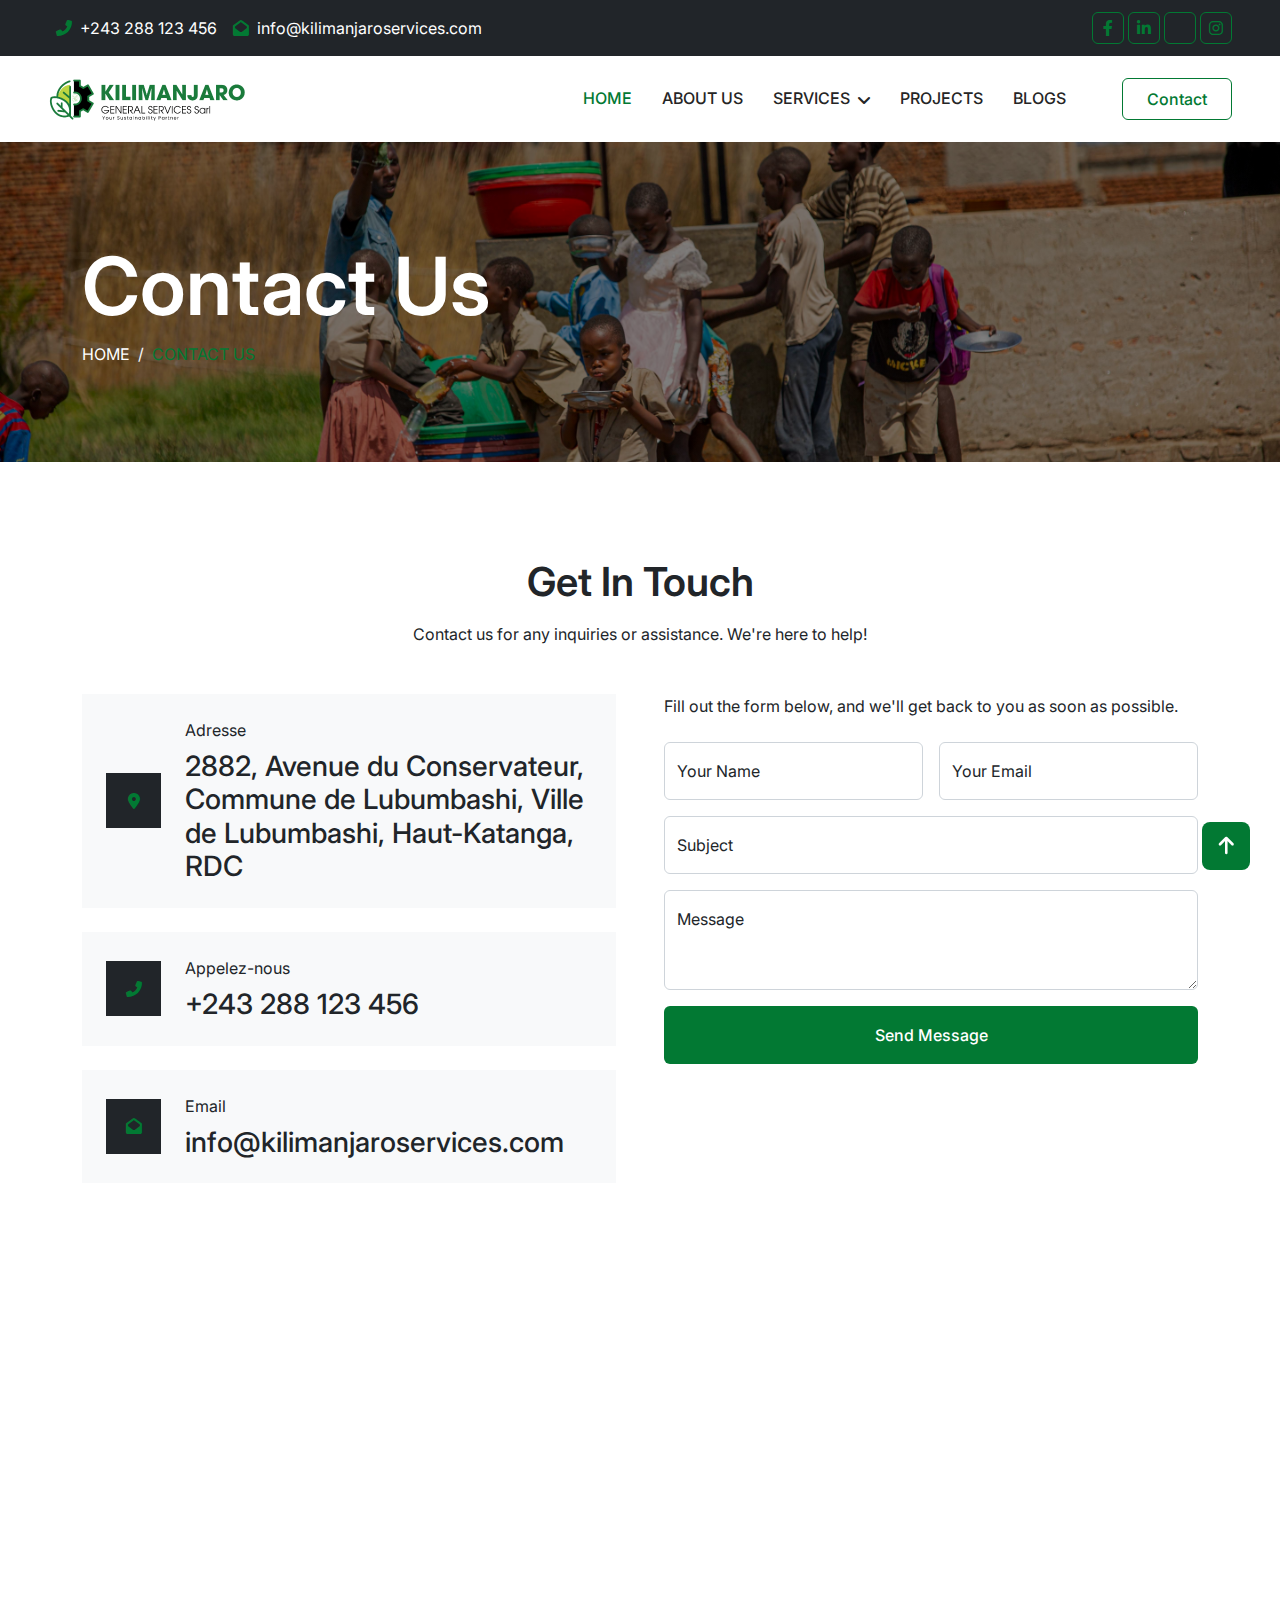
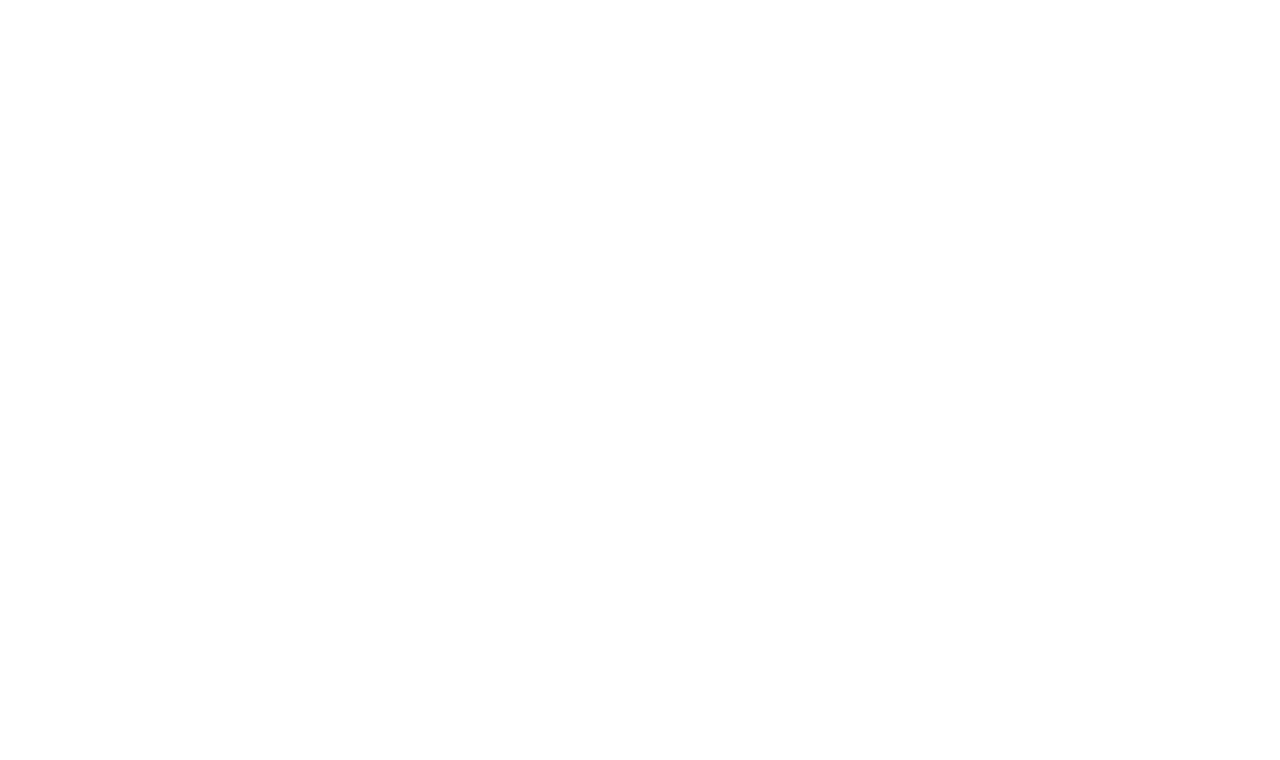
<file: contact.html>
<!DOCTYPE html>
<html lang="fr">
<head>
  <meta charset="utf-8" />
  <title>Kilimanjaro General Services - Contact</title>
  <meta name="viewport" content="width=device-width, initial-scale=1.0" />
  <meta name="keywords" content="" />
  <meta name="description" content="" />

  <!-- Favicon -->
  <link href="img/favicon.png" rel="icon" />

  <!-- Font Awesome -->
  <link href="https://cdnjs.cloudflare.com/ajax/libs/font-awesome/6.0.0-beta3/css/all.min.css" rel="stylesheet" />

  <!-- Libraries Stylesheet -->
  <link href="lib/animate/animate.min.css" rel="stylesheet" />
  <link href="lib/owlcarousel/assets/owl.carousel.min.css" rel="stylesheet" />

  <!-- Bootstrap -->
  <link href="css/bootstrap.min.css" rel="stylesheet" />

  <!-- Template Stylesheet -->
  <link href="css/style.css" rel="stylesheet" />
</head>
<body>
  <!-- Spinner Start -->
  <div id="spinner" class="show bg-white position-fixed translate-middle w-100 vh-100 top-50 start-50 d-flex align-items-center justify-content-center">
    <div class="spinner-border position-relative txt-primary" style="width: 3rem; height: 3rem" role="status"></div>
  </div>
  <!-- Spinner End -->

  <!-- Topbar Start -->
  <div class="container-fluid bg-dark p-0 wow fadeIn" data-wow-delay="0.1s">
    <div class="row gx-0 d-none d-lg-flex">
      <div class="col-lg-7 px-5 text-start">
        <div class="h-100 d-inline-flex align-items-center py-3 me-3">
          <a class="text-white px-2" href="tel:+243xxxxxxxx"><i class="fa fa-phone-alt txt-primary me-2"></i>+243 288 123 456</a>
          <a class="text-white px-2" href="mailto:info@kilimanjaroservices.com"><i class="fa fa-envelope-open txt-primary me-2"></i>info@kilimanjaroservices.com</a>
        </div>
      </div>
      <div class="col-lg-5 px-5 text-end">
        <div class="h-100 d-inline-flex align-items-center">
          <a class="btn btn-sm-square btn-outline-body me-1" href="#"><i class="fab fa-facebook-f"></i></a>
          <a class="btn btn-sm-square btn-outline-body me-1" href="#"><i class="fab fa-linkedin-in"></i></a>
          <a class="btn btn-sm-square btn-outline-body me-1" href="#"><i class="fa-brands fa-x-twitter"></i></a>
          <a class="btn btn-sm-square btn-outline-body me-0" href="#"><i class="fab fa-instagram"></i></a>
        </div>
      </div>
    </div>
  </div>
  <!-- Topbar End -->

<!-- Navbar Start -->
<nav
  class="navbar navbar-expand-lg bg-white navbar-light sticky-top py-lg-0 px-lg-5 wow fadeIn"
  data-wow-delay="0.1s"
>
  <a href="index.html" class="navbar-brand ms-4 ms-lg-0">
    <img class="me-3" src="img/logo.png" alt="logo" />
  </a>
  <button
    type="button"
    class="navbar-toggler me-4"
    data-bs-toggle="collapse"
    data-bs-target="#navbarCollapse"
  >
    <span class="navbar-toggler-icon"></span>
  </button>
  <div class="collapse navbar-collapse" id="navbarCollapse">
    <div class="navbar-nav ms-auto p-4 p-lg-0">
      <!-- Home -->
      <a href="index.html" class="nav-item nav-link active">Home</a>

      <!-- About Us -->
      <a href="about.html" class="nav-item nav-link">About Us</a>

      <!-- Services Dropdown -->
      <div class="nav-item dropdown">
        <a
          href="#"
          class="nav-link dropdown-toggle"
          data-bs-toggle="dropdown"
        >Services</a>
        <div class="dropdown-menu border-0 m-0">
          <a href="service.html" class="dropdown-item">Services</a>
          <a href="service-details.html" class="dropdown-item">Service Details</a>
        </div>
      </div>

      <!-- Projects -->
      <a href="project.html" class="nav-item nav-link">Projects</a>

      <!-- Blogs -->
      <a href="blog.html" class="nav-item nav-link">Blogs</a>
    </div>
    <a
      href="contact.html"
      class="btn btn-outline-body py-2 px-4"
      style="margin-left: 26px"
    >Contact</a>
  </div>
</nav>
<!-- Navbar End -->

  <!-- Page Header Start -->
  <div class="container-fluid page-header py-5 mb-5 wow fadeIn" data-wow-delay="0.1s">
    <div class="container py-5">
      <h1 class="display-1 text-white animated slideInDown">Contact Us</h1>
      <nav aria-label="breadcrumb animated slideInDown">
        <ol class="breadcrumb text-uppercase mb-0">
          <li class="breadcrumb-item"><a class="text-white" href="#">Home</a></li>
          <li class="breadcrumb-item txt-primary" aria-current="page">Contact Us</li>
        </ol>
      </nav>
    </div>
  </div>
  <!-- Page Header End -->

  <!-- Contact Start -->
  <section>
    <div class="container-xxl py-5">
      <div class="container">
        <div class="text-center mx-auto mb-5 wow fadeInUp" data-wow-delay="0.1s" style="max-width: 600px">
          <h1 class="mb-3">Get In Touch</h1>
          <p>Contact us for any inquiries or assistance. We're here to help!</p>
        </div>
        <div class="row g-5">
          <!-- Contact Info -->
          <div class="col-lg-6 wow fadeInUp" data-wow-delay="0.1s">
            <div class="d-flex flex-column justify-content-between h-100">
              <div class="bg-light d-flex align-items-center w-100 p-4 mb-4">
                <div class="d-flex flex-shrink-0 align-items-center justify-content-center bg-dark text-white" style="width: 55px; height: 55px">
                  <i class="fa fa-map-marker-alt txt-primary"></i>
                </div>
                <div class="ms-4">
                  <p class="mb-2">Adresse</p>
                  <h3 class="mb-0">2882, Avenue du Conservateur, Commune de Lubumbashi, Ville de Lubumbashi, Haut-Katanga, RDC</h3>
                </div>
              </div>
              <div class="bg-light d-flex align-items-center w-100 p-4 mb-4">
                <div class="d-flex flex-shrink-0 align-items-center justify-content-center bg-dark text-white" style="width: 55px; height: 55px">
                  <i class="fa fa-phone-alt txt-primary"></i>
                </div>
                <div class="ms-4">
                  <p class="mb-2">Appelez-nous</p>
                  <h3 class="mb-0">+243 288 123 456</h3>
                </div>
              </div>
              <div class="bg-light d-flex align-items-center w-100 p-4">
                <div class="d-flex flex-shrink-0 align-items-center justify-content-center bg-dark txt-primary" style="width: 55px; height: 55px">
                  <i class="fa fa-envelope-open txt-primary"></i>
                </div>
                <div class="ms-4">
                  <p class="mb-2">Email</p>
                  <h3 class="mb-0">info@kilimanjaroservices.com</h3>
                </div>
              </div>
            </div>
          </div>

          <!-- Contact Form -->
          <div class="col-lg-6 wow fadeInUp" data-wow-delay="0.5s">
            <p class="mb-4">Fill out the form below, and we'll get back to you as soon as possible.</p>
            <form id="contactForm">
              <div class="row g-3">
                <div class="col-md-6">
                  <div class="form-floating">
                    <input type="text" class="form-control" id="name" placeholder="Your Name" required />
                    <label for="name">Your Name</label>
                  </div>
                </div>
                <div class="col-md-6">
                  <div class="form-floating">
                    <input type="email" class="form-control" id="email" placeholder="Your Email" required />
                    <label for="email">Your Email</label>
                  </div>
                </div>
                <div class="col-12">
                  <div class="form-floating">
                    <input type="text" class="form-control" id="subject" placeholder="Subject" required />
                    <label for="subject">Subject</label>
                  </div>
                </div>
                <div class="col-12">
                  <div class="form-floating">
                    <textarea class="form-control" placeholder="Leave a message here" id="message" style="height: 100px" required></textarea>
                    <label for="message">Message</label>
                  </div>
                </div>
                <div class="col-12">
                  <button class="btn btn-inline-body w-100 py-3" type="submit">Send Message</button>
                </div>
              </div>
            </form>
          </div>
        </div>
      </div>
    </div>
  </section>
  <!-- Contact End -->

  <!-- Success Modal -->
  <div class="modal fade" id="successModal" tabindex="-1" aria-labelledby="successModalLabel" aria-hidden="true">
    <div class="modal-dialog">
      <div class="modal-content">
        <div class="modal-header">
          <h5 class="modal-title" id="successModalLabel">Message Sent</h5>
          <button type="button" class="btn-close" data-bs-dismiss="modal" aria-label="Close"></button>
        </div>
        <div class="modal-body">
          Thank you! Your message has been successfully sent. We will contact you shortly.
        </div>
        <div class="modal-footer">
          <button type="button" class="btn btn-inline-body" data-bs-dismiss="modal">Close</button>
        </div>
      </div>
    </div>
  </div>

  <!-- Google Map Start -->
  <div class="container-xxl pt-5 px-0 wow fadeIn" data-wow-delay="0.1s">
    <iframe class="w-100 mb-n2" style="height: 450px"
      src="https://www.google.com/maps/embed?pb=!1m18!1m12!1m3!1d3960.879267106421!2d27.468873315330476!3d-11.66802759200181!2m3!1f0!2f0!3f0!3m2!1i1024!2i768!4f13.1!3m3!1m2!1s0x1a51b3b0a9b2a0ff%3A0xf3d62211a35d6d3c!2sAvenue%20du%20Conservateur%2C%20Lubumbashi!5e0!3m2!1sfr!2scd!4v1693658400000!5m2!1sfr!2scd"
      frameborder="0" allowfullscreen="" aria-hidden="false" tabindex="0"></iframe>
  </div>
  <!-- Google Map End -->

     <!-- Footer Start -->
<section>
  <div
    class="container-fluid bg-dark text-body footer mt-5 pt-5 px-0 wow fadeIn"
    data-wow-delay="0.1s"
  >
    <div class="container py-5">
      <div class="row footer-content">
        <!-- About -->
        <div class="col-lg-4 col-md-6">
          <h3 class="text-light mb-4">About Us</h3>
          <p class="mb-2 text-light">
            Kilimanjaro General Services specializes in Environment, Social,
            Governance, and Feasibility Studies. Our mission is to deliver
            sustainable and innovative solutions tailored to your needs.
          </p>
        </div>

        <!-- Services -->
        <div class="col-lg-2 col-md-6">
          <h3 class="text-light mb-4">Services</h3>
          <a class="btn btn-link" href="">Environment</a>
          <a class="btn btn-link" href="">Social</a>
          <a class="btn btn-link" href="">Governance</a>
          <a class="btn btn-link" href="">Feasibility Studies</a>
          <a class="btn btn-link" href="">Consulting</a>
        </div>

        <!-- Quick Links -->
        <div class="col-lg-3 col-md-6">
          <h3 class="text-light mb-4">Quick Links</h3>
          <a class="btn btn-link" href="">About Us</a>
          <a class="btn btn-link" href="">Contact Us</a>
          <a class="btn btn-link" href="">Our Services</a>
          <a class="btn btn-link" href="">Legal Mentions</a>
          <a class="btn btn-link" href="">Support</a>
        </div>

        <!-- Address -->
        <div class="col-lg-3 col-md-6">
          <h3 class="text-light mb-4">Address</h3>
          <p class="mb-2 text-light">
            <i class="fa fa-map-marker-alt txt-primary me-3"></i>
            2882, Avenue du Conservateur, Commune de Lubumbashi, City of
            Lubumbashi, Haut-Katanga, DRC
          </p>
          <p class="mb-2 text-light">
            <i class="fa fa-phone-alt txt-primary me-3"></i>+243 000 000 000
          </p>
          <p class="mb-2 text-light">
            <i class="fa fa-envelope txt-primary me-3"></i>info@kilimanjaroservicescom
          </p>
          <p class="mb-2 text-light">
            <i class="fa fa-id-card txt-primary me-3"></i>RCCM:
            LSH/RCCM/24-B-01197
          </p>
          <p class="mb-2 text-light">
            <i class="fa fa-briefcase txt-primary me-3"></i>Id Nat:
            05-S9502-N64424N
          </p>
          <div class="d-flex pt-2">
            <a class="btn btn-square btn-outline-body me-1" href=""
              ><i class="fab fa-facebook-f"></i
            ></a>
            <a class="btn btn-square btn-outline-body me-1" href=""
              ><i class="fab fa-youtube"></i
            ></a>
            <a class="btn btn-sm-square btn-outline-body me-1" href="">
              <i class="fa-brands fa-x-twitter"></i>
            </a>
            <a class="btn btn-square btn-outline-body me-0" href=""
              ><i class="fab fa-linkedin-in"></i
            ></a>
          </div>
        </div>
      </div>
    </div>

    <!-- Copyright -->
    <div class="container-fluid copyright">
      <div class="container">
        <div class="row">
          <div
            class="col-md-6 text-center text-md-start mb-3 mb-md-0 text-light"
          >
            &copy; <a href="#">2024 Kilimanjaro General Services</a>, All Rights
            Reserved.
          </div>
          <div class="col-md-6 text-center text-light text-md-end">
            Designed by <a href="#">Kilimanjaro General Services Sarl</a>
          </div>
        </div>
      </div>
    </div>
  </div>
</section>
<!-- Footer End -->


  <!-- Back to Top -->
  <a href="#" class="btn btn-lg btn-inline-body btn-lg-square back-to-top"><i class="fa fa-arrow-up"></i></a>

  <!-- Scripts -->
  <script src="https://code.jquery.com/jquery-3.4.1.min.js"></script>
  <script src="js/bootstrap.min.js"></script>
  <script src="lib/wow/wow.min.js"></script>
  <script src="lib/easing/easing.min.js"></script>
  <script src="lib/waypoints/waypoints.min.js"></script>
  <script src="lib/counterup/counterup.min.js"></script>
  <script src="lib/owlcarousel/owl.carousel.min.js"></script>
  <script src="js/main.js"></script>

  <script>
    document.getElementById("contactForm").addEventListener("submit", function(e){
      e.preventDefault();
      const successModal = new bootstrap.Modal(document.getElementById("successModal"));
      successModal.show();
      this.reset();
    });
  </script>
</body>
</html>
</file>
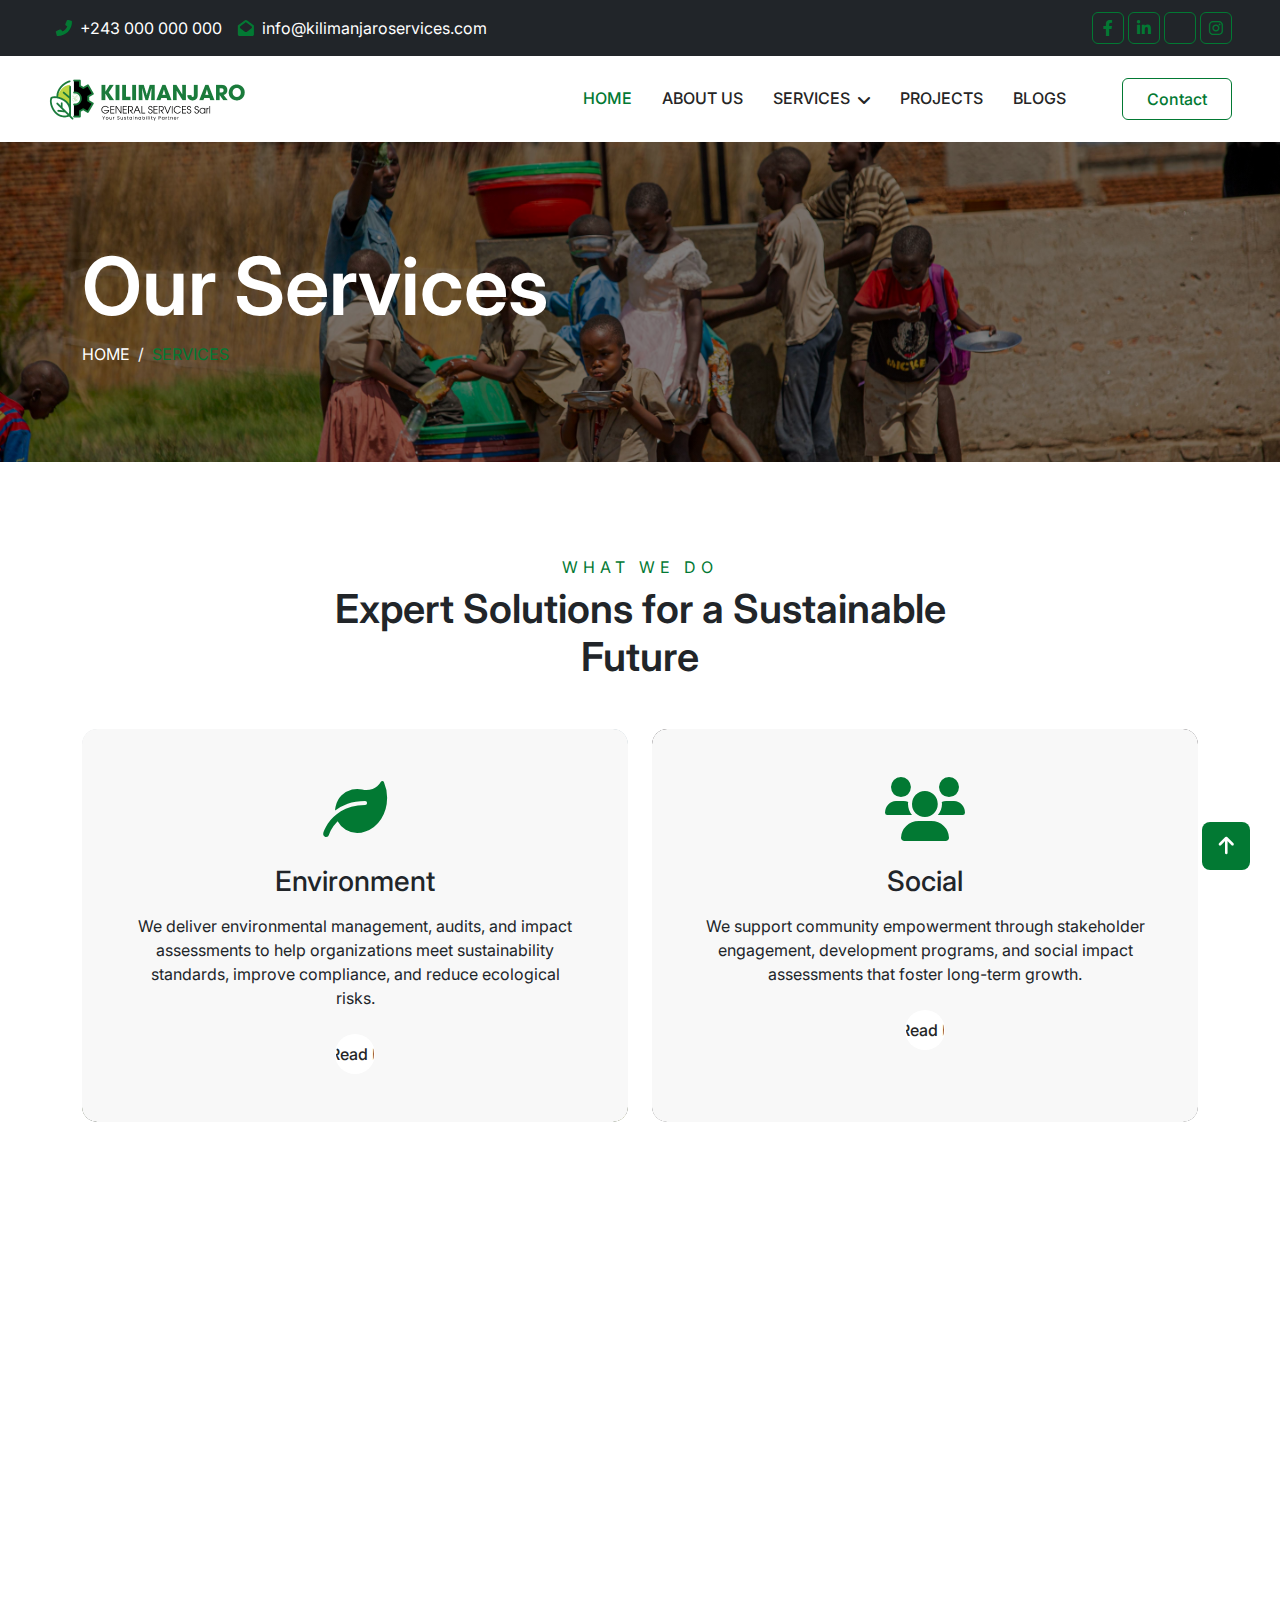
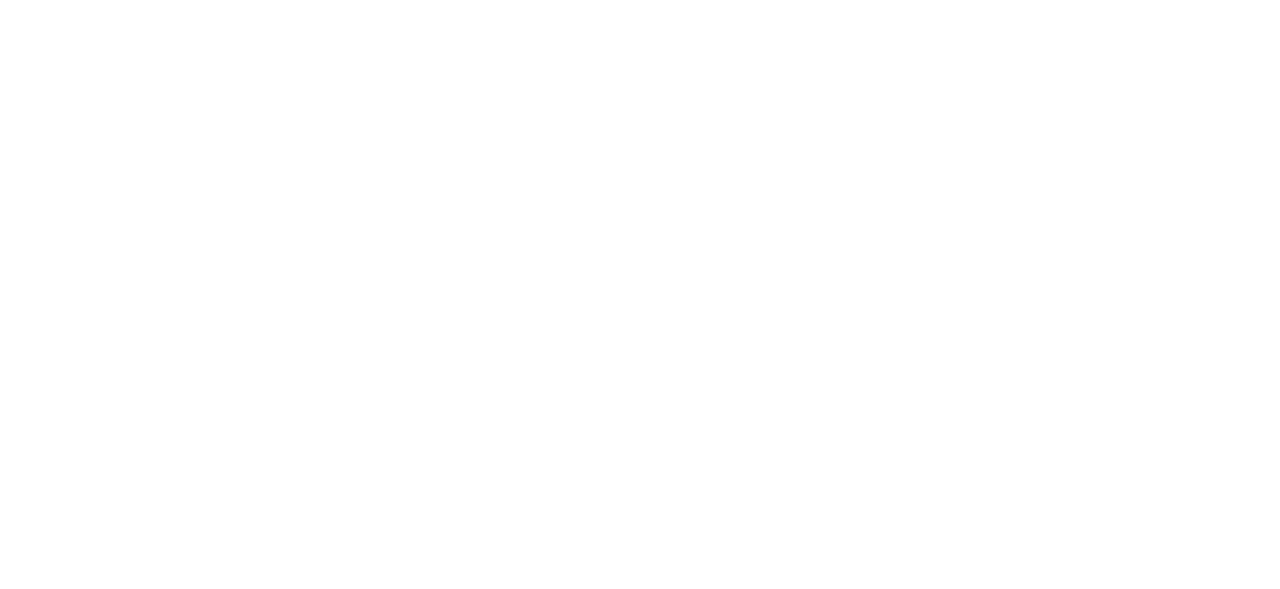
<file: service.html>
<!DOCTYPE html>
<html lang="en">
  <head>
    <meta charset="utf-8" />
    <title>Kilimanjaro General Services - Consulting & Feasibility Studies</title>
    <meta content="width=device-width, initial-scale=1.0" name="viewport" />
    <meta content="Environment, Social, Governance, Feasibility Studies, Consulting, DRC" name="keywords" />
    <meta content="Kilimanjaro General Services (KGS) provides expertise in Environment, Social Impact, Governance, and Feasibility Studies in DRC and beyond." name="description" />

    <!-- Favicon -->
    <link href="img/favicon.png" rel="icon" />

    <!-- Font Awesome CDN -->
    <link href="https://cdnjs.cloudflare.com/ajax/libs/font-awesome/6.0.0-beta3/css/all.min.css" rel="stylesheet" />

    <!-- Libraries Stylesheet -->
    <link href="lib/animate/animate.min.css" rel="stylesheet" />
    <link href="lib/owlcarousel/assets/owl.carousel.min.css" rel="stylesheet" />

    <!-- Bootstrap Stylesheet -->
    <link href="css/bootstrap.min.css" rel="stylesheet" />

    <!-- Custom Stylesheet -->
    <link href="css/style.css" rel="stylesheet" />
  </head>

  <body>
    <!-- Spinner -->
    <div id="spinner" class="show bg-white position-fixed translate-middle w-100 vh-100 top-50 start-50 d-flex align-items-center justify-content-center">
      <div class="spinner-border position-relative txt-primary" style="width: 3rem; height: 3rem" role="status"></div>
    </div>
    <!-- Spinner End -->

    <!-- Topbar -->
    <div class="container-fluid bg-dark p-0 wow fadeIn" data-wow-delay="0.1s">
      <div class="row gx-0 d-none d-lg-flex">
        <div class="col-lg-7 px-5 text-start">
          <div class="h-100 d-inline-flex align-items-center py-3 me-3">
            <a class="text-white px-2" href="tel:+243000000000">
              <i class="fa fa-phone-alt txt-primary me-2"></i>+243 000 000 000
            </a>
            <a class="text-white px-2" href="mailto:info@kilimanjaroservices.com">
              <i class="fa fa-envelope-open txt-primary me-2"></i>info@kilimanjaroservices.com
            </a>
          </div>
        </div>
        <div class="col-lg-5 px-5 text-end">
          <div class="h-100 d-inline-flex align-items-center">
            <a class="btn btn-sm-square btn-outline-body me-1" href="#"><i class="fab fa-facebook-f"></i></a>
            <a class="btn btn-sm-square btn-outline-body me-1" href="#"><i class="fab fa-linkedin-in"></i></a>
            <a class="btn btn-sm-square btn-outline-body me-1" href="#"><i class="fa-brands fa-x-twitter"></i></a>
            <a class="btn btn-sm-square btn-outline-body me-0" href="#"><i class="fab fa-instagram"></i></a>
          </div>
        </div>
      </div>
    </div>
    <!-- Topbar End -->

   <!-- Navbar Start -->
<nav
  class="navbar navbar-expand-lg bg-white navbar-light sticky-top py-lg-0 px-lg-5 wow fadeIn"
  data-wow-delay="0.1s"
>
  <a href="index.html" class="navbar-brand ms-4 ms-lg-0">
    <img class="me-3" src="img/logo.png" alt="logo" />
  </a>
  <button
    type="button"
    class="navbar-toggler me-4"
    data-bs-toggle="collapse"
    data-bs-target="#navbarCollapse"
  >
    <span class="navbar-toggler-icon"></span>
  </button>
  <div class="collapse navbar-collapse" id="navbarCollapse">
    <div class="navbar-nav ms-auto p-4 p-lg-0">
      <!-- Home -->
      <a href="index.html" class="nav-item nav-link active">Home</a>

      <!-- About Us -->
      <a href="about.html" class="nav-item nav-link">About Us</a>

      <!-- Services Dropdown -->
      <div class="nav-item dropdown">
        <a
          href="#"
          class="nav-link dropdown-toggle"
          data-bs-toggle="dropdown"
        >Services</a>
        <div class="dropdown-menu border-0 m-0">
          <a href="service.html" class="dropdown-item">Services</a>
          <a href="service-details.html" class="dropdown-item">Service Details</a>
        </div>
      </div>

      <!-- Projects -->
      <a href="project.html" class="nav-item nav-link">Projects</a>

      <!-- Blogs -->
      <a href="blog.html" class="nav-item nav-link">Blogs</a>
    </div>
    <a
      href="contact.html"
      class="btn btn-outline-body py-2 px-4"
      style="margin-left: 26px"
    >Contact</a>
  </div>
</nav>
<!-- Navbar End -->


    <!-- Page Header -->
    <div class="container-fluid page-header py-5 mb-5 wow fadeIn" data-wow-delay="0.1s">
      <div class="container py-5">
        <h1 class="display-1 text-white animated slideInDown">Our Services</h1>
        <nav aria-label="breadcrumb animated slideInDown">
          <ol class="breadcrumb text-uppercase mb-0">
            <li class="breadcrumb-item"><a class="text-white" href="index.html">Home</a></li>
            <li class="breadcrumb-item txt-primary" aria-current="page">Services</li>
          </ol>
        </nav>
      </div>
    </div>
    <!-- Page Header End -->

   <!-- Services Start -->
<section>
  <div class="container-xxl py-5">
    <div class="container">
      <!-- Section Title -->
      <div
        class="text-center mx-auto mb-5 wow fadeInUp"
        data-wow-delay="0.1s"
        style="max-width: 700px"
      >
        <div class="section-title">
          <h6>What We Do</h6>
          <h2 class="mb-4">Expert Solutions for a Sustainable Future</h2>
        </div>
      </div>

      <div class="row g-4">
        <!-- Environment -->
        <div class="col-lg-6 col-md-6 wow fadeInUp" data-wow-delay="0.1s">
          <div
            class="service-item d-flex position-relative text-center h-100"
          >
            <img
              class="bg-img"
              src="img/environnement.webp"
              alt="Environment"
            />
            <div class="service-text p-5">
              <i class="fas fa-leaf mb-4 fa-4x"></i>
              <h3 class="mb-3">Environment</h3>
              <p class="mb-4">
                We deliver environmental management, audits, and impact
                assessments to help organizations meet sustainability standards,
                improve compliance, and reduce ecological risks.
              </p>
              <a class="btn" href="service-details.html"
                ><i class="fa fa-plus me-3"></i>Read More</a
              >
            </div>
          </div>
        </div>

        <!-- Social -->
        <div class="col-lg-6 col-md-6 wow fadeInUp" data-wow-delay="0.3s">
          <div
            class="service-item d-flex position-relative text-center h-100"
          >
            <img
              class="bg-img"
              src="img/Social-1.jpg"
              alt="Social"
            />
            <div class="service-text p-5">
              <i class="fas fa-users mb-4 fa-4x"></i>
              <h3 class="mb-3">Social</h3>
              <p class="mb-4">
                We support community empowerment through stakeholder engagement,
                development programs, and social impact assessments that foster
                long-term growth.
              </p>
              <a class="btn" href="service-details.html"
                ><i class="fa fa-plus me-3"></i>Read More</a
              >
            </div>
          </div>
        </div>

        <!-- Governance -->
        <div class="col-lg-6 col-md-6 wow fadeInUp" data-wow-delay="0.5s">
          <div
            class="service-item d-flex position-relative text-center h-100"
          >
            <img
              class="bg-img"
              src="img/carousel-21.jpg"
              alt="Governance"
            />
            <div class="service-text p-5">
              <i class="fas fa-balance-scale mb-4 fa-4x"></i>
              <h3 class="mb-3">Governance</h3>
              <p class="mb-4">
                We strengthen institutions through compliance frameworks,
                governance training, and corporate responsibility programs
                aligned with global standards.
              </p>
              <a class="btn" href="service-details.html"
                ><i class="fa fa-plus me-3"></i>Read More</a
              >
            </div>
          </div>
        </div>

        <!-- Feasibility Studies -->
        <div class="col-lg-6 col-md-6 wow fadeInUp" data-wow-delay="0.7s">
          <div
            class="service-item d-flex position-relative text-center h-100"
          >
            <img
              class="bg-img"
              src="img/carousel-2.jpg"
              alt="Feasibility Studies"
            />
            <div class="service-text p-5">
              <i class="fas fa-chart-line mb-4 fa-4x"></i>
              <h3 class="mb-3">Feasibility Studies</h3>
              <p class="mb-4">
                We provide in-depth feasibility studies covering technical,
                financial, social, and environmental aspects to secure project
                success.
              </p>
              <a class="btn" href="service-details.html"
                ><i class="fa fa-plus me-3"></i>Read More</a
              >
            </div>
          </div>
        </div>
      </div>
    </div>
  </div>
</section>
<!-- Services End -->

   <!-- Footer Start -->
<section>
  <div
    class="container-fluid bg-dark text-body footer mt-5 pt-5 px-0 wow fadeIn"
    data-wow-delay="0.1s"
  >
    <div class="container py-5">
      <div class="row footer-content">
        <!-- About -->
        <div class="col-lg-4 col-md-6">
          <h3 class="text-light mb-4">About Us</h3>
          <p class="mb-2 text-light">
            Kilimanjaro General Services specializes in Environment, Social,
            Governance, and Feasibility Studies. Our mission is to deliver
            sustainable and innovative solutions tailored to your needs.
          </p>
        </div>

        <!-- Services -->
        <div class="col-lg-2 col-md-6">
          <h3 class="text-light mb-4">Services</h3>
          <a class="btn btn-link" href="">Environment</a>
          <a class="btn btn-link" href="">Social</a>
          <a class="btn btn-link" href="">Governance</a>
          <a class="btn btn-link" href="">Feasibility Studies</a>
          <a class="btn btn-link" href="">Consulting</a>
        </div>

        <!-- Quick Links -->
        <div class="col-lg-3 col-md-6">
          <h3 class="text-light mb-4">Quick Links</h3>
          <a class="btn btn-link" href="">About Us</a>
          <a class="btn btn-link" href="">Contact Us</a>
          <a class="btn btn-link" href="">Our Services</a>
          <a class="btn btn-link" href="">Legal Mentions</a>
          <a class="btn btn-link" href="">Support</a>
        </div>

        <!-- Address -->
        <div class="col-lg-3 col-md-6">
          <h3 class="text-light mb-4">Address</h3>
          <p class="mb-2 text-light">
            <i class="fa fa-map-marker-alt txt-primary me-3"></i>
            2882, Avenue du Conservateur, Commune de Lubumbashi, City of
            Lubumbashi, Haut-Katanga, DRC
          </p>
          <p class="mb-2 text-light">
            <i class="fa fa-phone-alt txt-primary me-3"></i>+243 000 000 000
          </p>
          <p class="mb-2 text-light">
            <i class="fa fa-envelope txt-primary me-3"></i>info@kilimanjaroservicescom
          </p>
          <p class="mb-2 text-light">
            <i class="fa fa-id-card txt-primary me-3"></i>RCCM:
            LSH/RCCM/24-B-01197
          </p>
          <p class="mb-2 text-light">
            <i class="fa fa-briefcase txt-primary me-3"></i>Id Nat:
            05-S9502-N64424N
          </p>
          <div class="d-flex pt-2">
            <a class="btn btn-square btn-outline-body me-1" href=""
              ><i class="fab fa-facebook-f"></i
            ></a>
            <a class="btn btn-square btn-outline-body me-1" href=""
              ><i class="fab fa-youtube"></i
            ></a>
            <a class="btn btn-sm-square btn-outline-body me-1" href="">
              <i class="fa-brands fa-x-twitter"></i>
            </a>
            <a class="btn btn-square btn-outline-body me-0" href=""
              ><i class="fab fa-linkedin-in"></i
            ></a>
          </div>
        </div>
      </div>
    </div>

    <!-- Copyright -->
    <div class="container-fluid copyright">
      <div class="container">
        <div class="row">
          <div
            class="col-md-6 text-center text-md-start mb-3 mb-md-0 text-light"
          >
            &copy; <a href="#">2024 Kilimanjaro General Services</a>, All Rights
            Reserved.
          </div>
          <div class="col-md-6 text-center text-light text-md-end">
            Designed by <a href="#">Kilimanjaro General Services Sarl</a>
          </div>
        </div>
      </div>
    </div>
  </div>
</section>
<!-- Footer End -->

    <!-- Back to Top -->
    <a href="#" class="btn btn-lg btn-inline-body btn-lg-square back-to-top"><i class="fa fa-arrow-up"></i></a>

    <!-- JS Libraries -->
    <script src="https://code.jquery.com/jquery-3.4.1.min.js"></script>
    <script src="js/bootstrap.min.js"></script>
    <script src="lib/wow/wow.min.js"></script>
    <script src="lib/easing/easing.min.js"></script>
    <script src="lib/waypoints/waypoints.min.js"></script>
    <script src="lib/counterup/counterup.min.js"></script>
    <script src="lib/owlcarousel/owl.carousel.min.js"></script>
    <script src="lib/tempusdominus/js/moment.min.js"></script>
    <script src="lib/tempusdominus/js/moment-timezone.min.js"></script>
    <script src="lib/tempusdominus/js/tempusdominus-bootstrap-4.min.js"></script>

    <!-- Custom JS -->
    <script src="js/main.js"></script>
  </body>
</html>
</file>
<file: css/style.css>
@import url("https://fonts.googleapis.com/css2?family=Inter:ital,opsz,wght@0,14..32,100..900;1,14..32,100..900&display=swap");

/************ TABLE OF CONTENTS ***************

1. Reset
2. Global
3. Nav
4. Header
5. Section Title
6. Fact
7. About & Features
8. Sevices
9. Projects
10. Appointment
11. Testimonial Section
12. Footer


**********************************************/

*{
  margin: 0;
  padding: 0;
  box-sizing: border-box;
}

body {
  overflow-x: hidden; 
  font-family: "Inter", sans-serif;
}
:root {
  --primary: #027933ff;
  --secondary: #105524;

  --light: #f8f8f8;
  --dark: #252525;
}

h1,
h2,
.h1,
.h2,
.fw-bold {
  font-weight: 600 !important;
}

h3,
h4,
.h3,
.h4,
.fw-medium {
  font-weight: 500 !important;
}

h5,
h6,
.h5,
.h6,
.fw-normal {
  font-weight: 400 !important;
}

a {
  text-decoration: none;
}

.back-to-top {
  position: fixed;
  display: none;
  right: 30px;
  bottom: 30px;
  z-index: 99;
}

.txt-primary {
  color: var(--primary);
}

/*** Spinner ***/
#spinner {
  opacity: 0;
  visibility: hidden;
  transition: opacity 0.5s ease-out, visibility 0s linear 0.5s;
  z-index: 99999;
}

#spinner.show {
  transition: opacity 0.5s ease-out, visibility 0s linear 0s;
  visibility: visible;
  opacity: 1;
}

/*** Button ***/
.btn {
  font-weight: 500;
  transition: 0.5s;
}

.btn.btn-primary,
.btn.btn-secondary {
  color: #ffffff;
}

.btn-square {
  width: 38px;
  height: 38px;
}

.btn-sm-square {
  width: 32px;
  height: 32px;
}

.btn-lg-square {
  width: 48px;
  height: 48px;
}

.btn-square,
.btn-sm-square,
.btn-lg-square {
  padding: 0;
  display: flex;
  align-items: center;
  justify-content: center;
  font-weight: normal;
}

.btn-outline-body {
  color: var(--primary);
  border-color: var(--primary);
}

.btn-outline-body:hover {
  color: #ffffff;
  background: var(--primary);
  border-color: var(--primary);
}

.btn-inline-body {
  color: #ffffff;
  background: var(--primary);
}

.btn-inline-body:hover {
  color: var(--light);
  background-color: var(--secondary);
}

/*** Navbar ***/
.navbar .dropdown-toggle::after {
  border: none;
  content: "\f107";
  font-family: "Font Awesome 5 Free";
  font-weight: 900;
  vertical-align: middle;
  margin-left: 8px;
}
.dropdown-item:hover{
  background-color: var(--primary);
  color: var(--light);
}
.dropdown-item.active{
  background-color: var(--primary);
}
.nav-link{
  color: var(--dark)
}
.nav-link:hover{
  color: var(--primary)
}

.navbar .navbar-nav .nav-link {
  margin-right: 30px;
  padding: 30px 0;
  color: var(--dark);
  font-weight: 500;
  text-transform: uppercase;
  outline: none;
}

.navbar .navbar-nav .nav-link:hover,
.navbar .navbar-nav .nav-link.active {
  color: var(--primary);
}

.navbar.sticky-top {
  top: -100px;
  transition: 0.5s;
}

@media (max-width: 991.98px) {
  .navbar .navbar-nav .nav-link {
    margin-right: 0;
    padding: 10px 0;
  }

  .navbar .navbar-nav {
    border-top: 1px solid #eeeeee;
  }
}

@media (min-width: 992px) {
  .navbar .nav-item .dropdown-menu {
    display: block;
    visibility: hidden;
    top: 100%;
    transform: rotateX(-75deg);
    transform-origin: 0% 0%;
    transition: 0.5s;
    opacity: 0;
  }

  .navbar .nav-item:hover .dropdown-menu {
    transform: rotateX(0deg);
    visibility: visible;
    transition: 0.5s;
    opacity: 1;
  }
}

/*** Header ***/
.owl-carousel-inner {
  position: absolute;
  width: 100%;
  height: 100%;
  top: 0;
  left: 0;
  display: flex;
  align-items: center;
  background: rgba(0, 0, 0, 0.5);
}

@media (max-width: 768px) {
  .header-carousel .owl-carousel-item {
    position: relative;
    min-height: 500px;
  }

  .header-carousel .owl-carousel-item img {
    position: absolute;
    width: 100%;
    height: 100%;
    object-fit: cover;
  }

  .header-carousel .owl-carousel-item p {
    font-size: 16px !important;
  }
}

.header-carousel .owl-dots {
  position: absolute;
  width: 60px;
  height: 100%;
  top: 0;
  right: 30px;
  display: flex;
  flex-direction: column;
  align-items: center;
  justify-content: center;
}

.header-carousel .owl-dots .owl-dot {
  position: relative;
  width: 45px;
  height: 45px;
  margin: 5px 0;
  background: var(--dark);
  transition: 0.5s;
}

.header-carousel .owl-dots .owl-dot.active {
  width: 60px;
  height: 60px;
}

.header-carousel .owl-dots .owl-dot img {
  position: absolute;
  width: 100%;
  height: 100%;
  object-fit: cover;
  padding: 2px;
  transition: 0.5s;
  opacity: 0.3;
}

.header-carousel .owl-dots .owl-dot.active img {
  opacity: 1;
}

.page-header {
  background: linear-gradient(rgba(0, 0, 0, 0.5), rgba(0, 0, 0, 0.5)),
    url(../img/carousel-1.jpg) center center no-repeat;
  background-size: cover;
}

.breadcrumb-item + .breadcrumb-item::before {
  color: var(--light);
}

/*** Section Title ***/
.section-title h6 {
  color: var(--primary);
  font-weight: 600;
  letter-spacing: 5px;
  text-transform: uppercase;
}
.section-title h2 {
  font-size: 40px;
}

/*** Facts ***/
.fact-item {
  cursor: pointer;
  border-radius: 10px;
}
.fact-item .fact-icon {
  width: 120px;
  height: 120px;
  margin-top: -60px;
  margin-bottom: 1.5rem;
  display: inline-flex;
  align-items: center;
  justify-content: center;
  background: #ffffff;
  color: var(--primary);
  border: 1px solid var(--primary);
  border-radius: 120px;
  transition: 0.5s;
}

.fact-item:hover .fact-icon {
  background: var(--primary);
}

.fact-item .fact-icon i {
  color: var(--primary);
  transition: 0.5;
}

.fact-item:hover .fact-icon i {
  color: #ffffff;
}

/*** About & Feature ***/

.about-img,
.feature-img {
  position: relative;
  height: 100%;
  min-height: 400px;
}

.about-img img,
.feature-img img {
  position: absolute;
  width: 60%;
  height: 80%;
  object-fit: cover;
  border-radius: 15px;
}

.about-img img:last-child,
.feature-img img:last-child {
  margin: 20% 0 0 40%;
}

.about-img::before,
.feature-img::before {
  position: absolute;
  content: "";
  width: 60%;
  height: 80%;
  top: 10%;
  left: 20%;
  z-index: -1;
}

/*** Service Section ***/
.service-item {
  position: relative;
  overflow: hidden;
  border-radius: 15px;
  height: 100%;
}

.service-item .bg-img {
  position: absolute;
  top: 0;
  left: 0;
  width: 100%;
  height: 100%;
  object-fit: cover;
  z-index: -1;
  border-radius: 15px;
  transition: transform 0.5s ease;
}

.service-item:hover .bg-img {
  transform: scale(1.1); /* léger zoom au survol */
}

.service-item .service-text {
  position: relative;
  background: var(--light);
  padding: 2rem;
  border-radius: 15px;
  transition: background 0.5s ease, color 0.5s ease;
  z-index: 1;
}

.service-item .service-text i {
  color: var(--primary);
  transition: color 0.5s ease;
}

.service-item:hover .service-text {
  background: rgba(0, 0, 0, 0.7);
}

.service-item:hover .service-text i,
.service-item:hover .service-text h3,
.service-item:hover .service-text p {
  color: #ffffff;
}

.service-item .service-text * {
  transition: color 0.5s ease;
}

/* Bouton "Read More" */
.service-item .btn {
  width: 40px;
  height: 40px;
  display: inline-flex;
  align-items: center;
  justify-content: center;
  color: var(--dark);
  background: #ffffff;
  border-radius: 50px;
  white-space: nowrap;
  overflow: hidden;
  transition: all 0.5s ease;
}

.service-item:hover .btn {
  width: 140px;
  background: var(--primary);
  color: #ffffff;
}

.service-item .btn i {
  margin-right: 0;
  transition: margin 0.5s ease;
}

.service-item:hover .btn i {
  margin-right: 10px;
}

/*** Project ***/
.project .nav .nav-link {
  background: var(--light);
  color: var(--primary);
  transition: 0.5s;
  font-size: 24px;
}

.project .nav .nav-link.active {
  background: var(--primary);
  color: var(--light)
}

.project .nav .nav-link.active h3 {
  color: #ffffff !important;
}

/*** Team ***/
.team-items {
  margin: -0.75rem;
}

.team-item {
  padding: 0.75rem;
}

.team-item::after {
  position: absolute;
  content: "";
  width: 100%;
  height: 0;
  top: 0;
  left: 0;
  background: #ffffff;
  transition: 0.5s;
  z-index: -1;
}

.team-item:hover::after {
  height: 100%;
  background: var(--primary);
}

.team-item .team-social {
  position: absolute;
  width: 100%;
  bottom: -20px;
  left: 0;
}

.team-item .team-social .btn {
  display: inline-flex;
  margin: 0 2px;
  color: var(--primary);
  background: var(--light);
}

.team-item .team-social .btn:hover {
  color: #ffffff;
  background: var(--primary);
}

/*** Appointment ***/
.bootstrap-datetimepicker-widget.bottom {
  top: auto !important;
}

.bootstrap-datetimepicker-widget .table * {
  border-bottom-width: 0px;
}

.bootstrap-datetimepicker-widget .table th {
  font-weight: 500;
}

.bootstrap-datetimepicker-widget.dropdown-menu {
  padding: 10px;
  border-radius: 2px;
}

.bootstrap-datetimepicker-widget table td.active,
.bootstrap-datetimepicker-widget table td.active:hover {
  background: var(--primary);
}

.bootstrap-datetimepicker-widget table td.today::before {
  border-bottom-color: var(--primary);
}

/*** Testimonial ***/
.testimonial-carousel {
  display: flex !important;
  flex-direction: column-reverse;
  max-width: 700px;
  margin: 0 auto;
}

.testimonial-carousel .owl-dots {
  height: 100px;
  display: flex;
  align-items: center;
  justify-content: center;
  margin-bottom: 30px;
}

.testimonial-carousel .owl-dots .owl-dot {
  position: relative;
  width: 60px;
  height: 60px;
  margin: 0 5px;
  transition: 0.5s;
}

.testimonial-carousel .owl-dots .owl-dot.active {
  width: 100px;
  height: 100px;
}

.testimonial-carousel .owl-dots .owl-dot::after {
  position: absolute;
  width: 40px;
  height: 40px;
  bottom: -20px;
  left: 50%;
  transform: translateX(-50%);
  display: flex;
  align-items: center;
  justify-content: center;
  content: "\f10d";
  font-family: "Font Awesome 5 Free";
  font-weight: 900;
  color: var(--primary);
  background: #ffffff;
  border-radius: 40px;
  transition: 0.5s;
  opacity: 0;
}

.testimonial-carousel .owl-dots .owl-dot.active::after {
  opacity: 1;
}

.testimonial-carousel .owl-dots .owl-dot img {
  opacity: 0.4;
  transition: 0.5s;
}

.testimonial-carousel .owl-dots .owl-dot.active img {
  opacity: 1;
}

/*** Footer ***/
.footer-content a {
  text-decoration: none;
}
.footer .btn-outline-body{
  padding: 18px;
}
.footer .btn.btn-link {
  display: block;
  margin-bottom: 5px;
  padding: 0;
  text-align: left;
  color: #777777;
  font-weight: normal;
  text-transform: capitalize;
  transition: 0.3s;
}

.footer .btn.btn-link::before {
  position: relative;
  content: "\f105";
  font-family: "Font Awesome 5 Free";
  font-weight: 900;
  color: var(--primary);
  margin-right: 10px;
}

.footer .btn.btn-link:hover {
  color: var(--primary);
  letter-spacing: 1px;
  box-shadow: none;
}

.footer .form-control {
  border-color: #777777;
}

.footer .copyright {
  padding: 25px 0;
  font-size: 15px;
  border-top: 1px solid rgba(256, 256, 256, 0.1);
}

.footer .copyright a {
  color: var(--light);
}

.footer .copyright a:hover {
  color: var(--primary);
}
</file>
